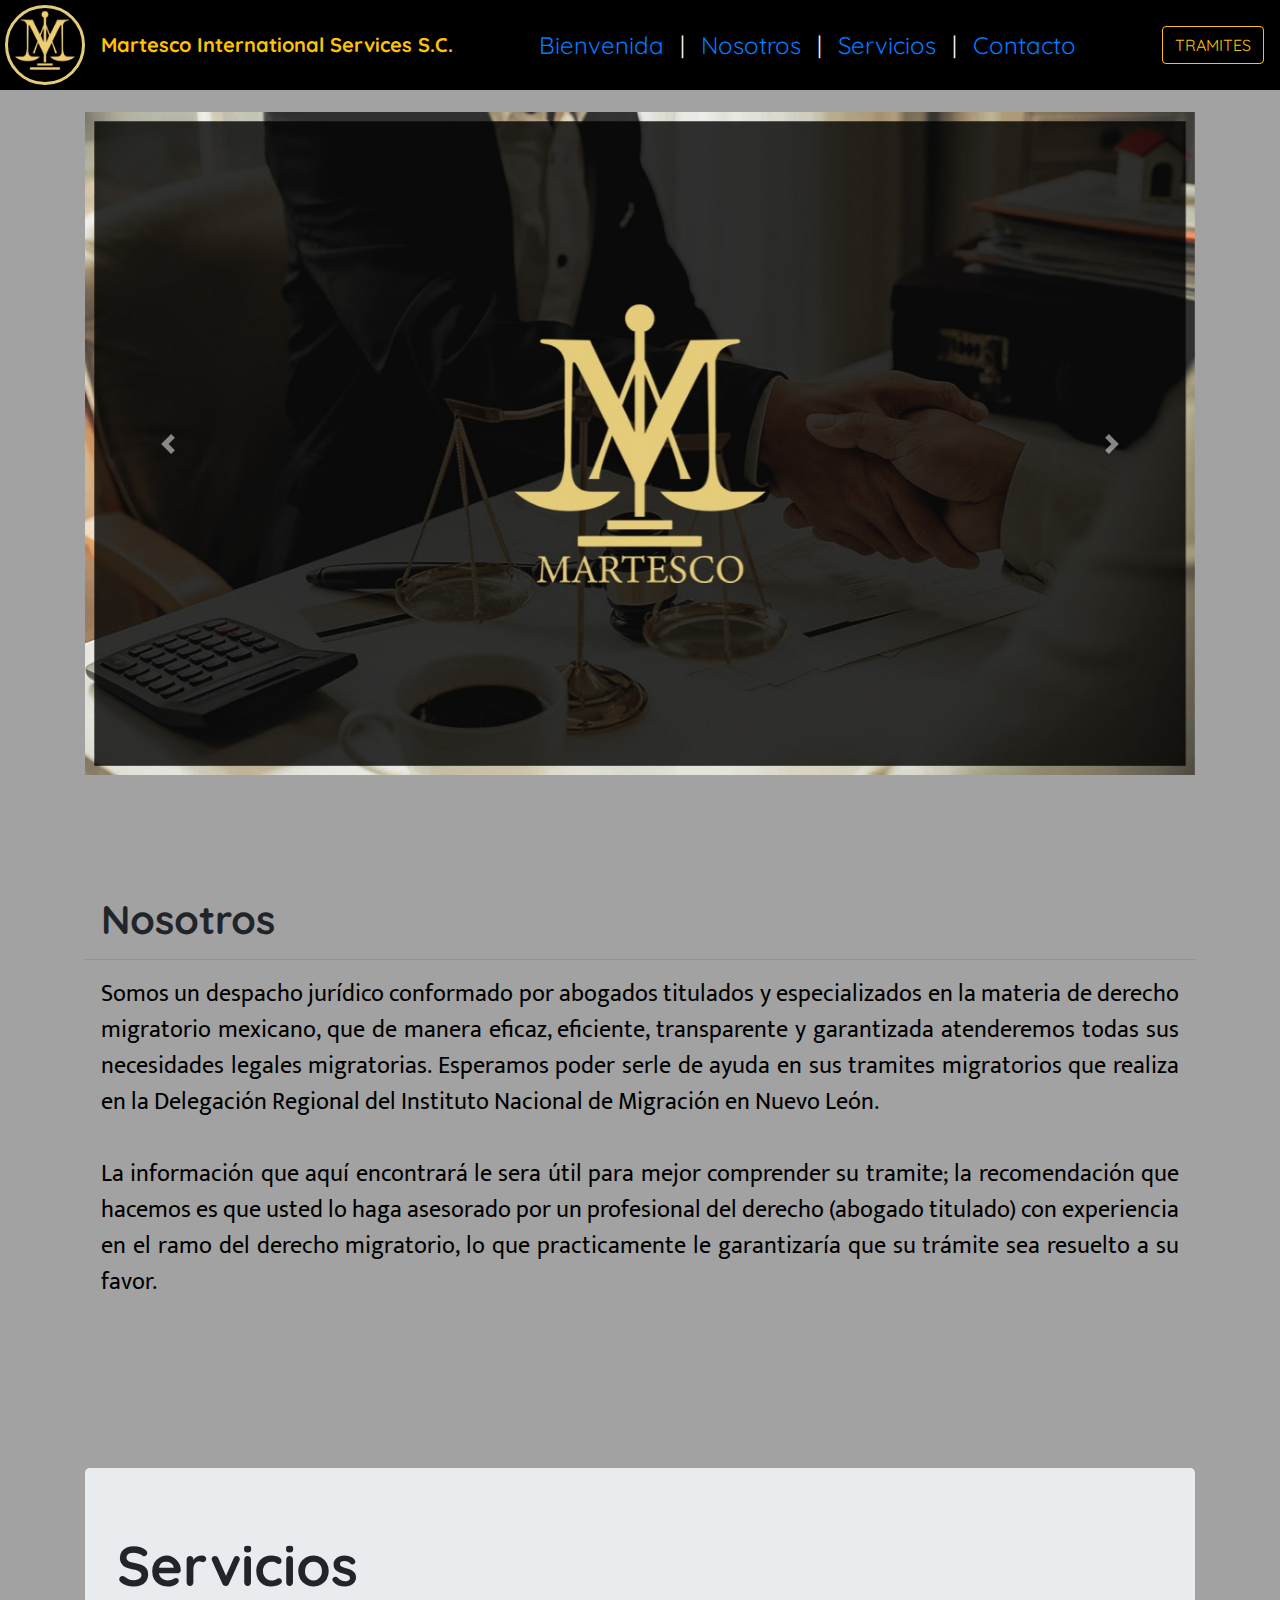
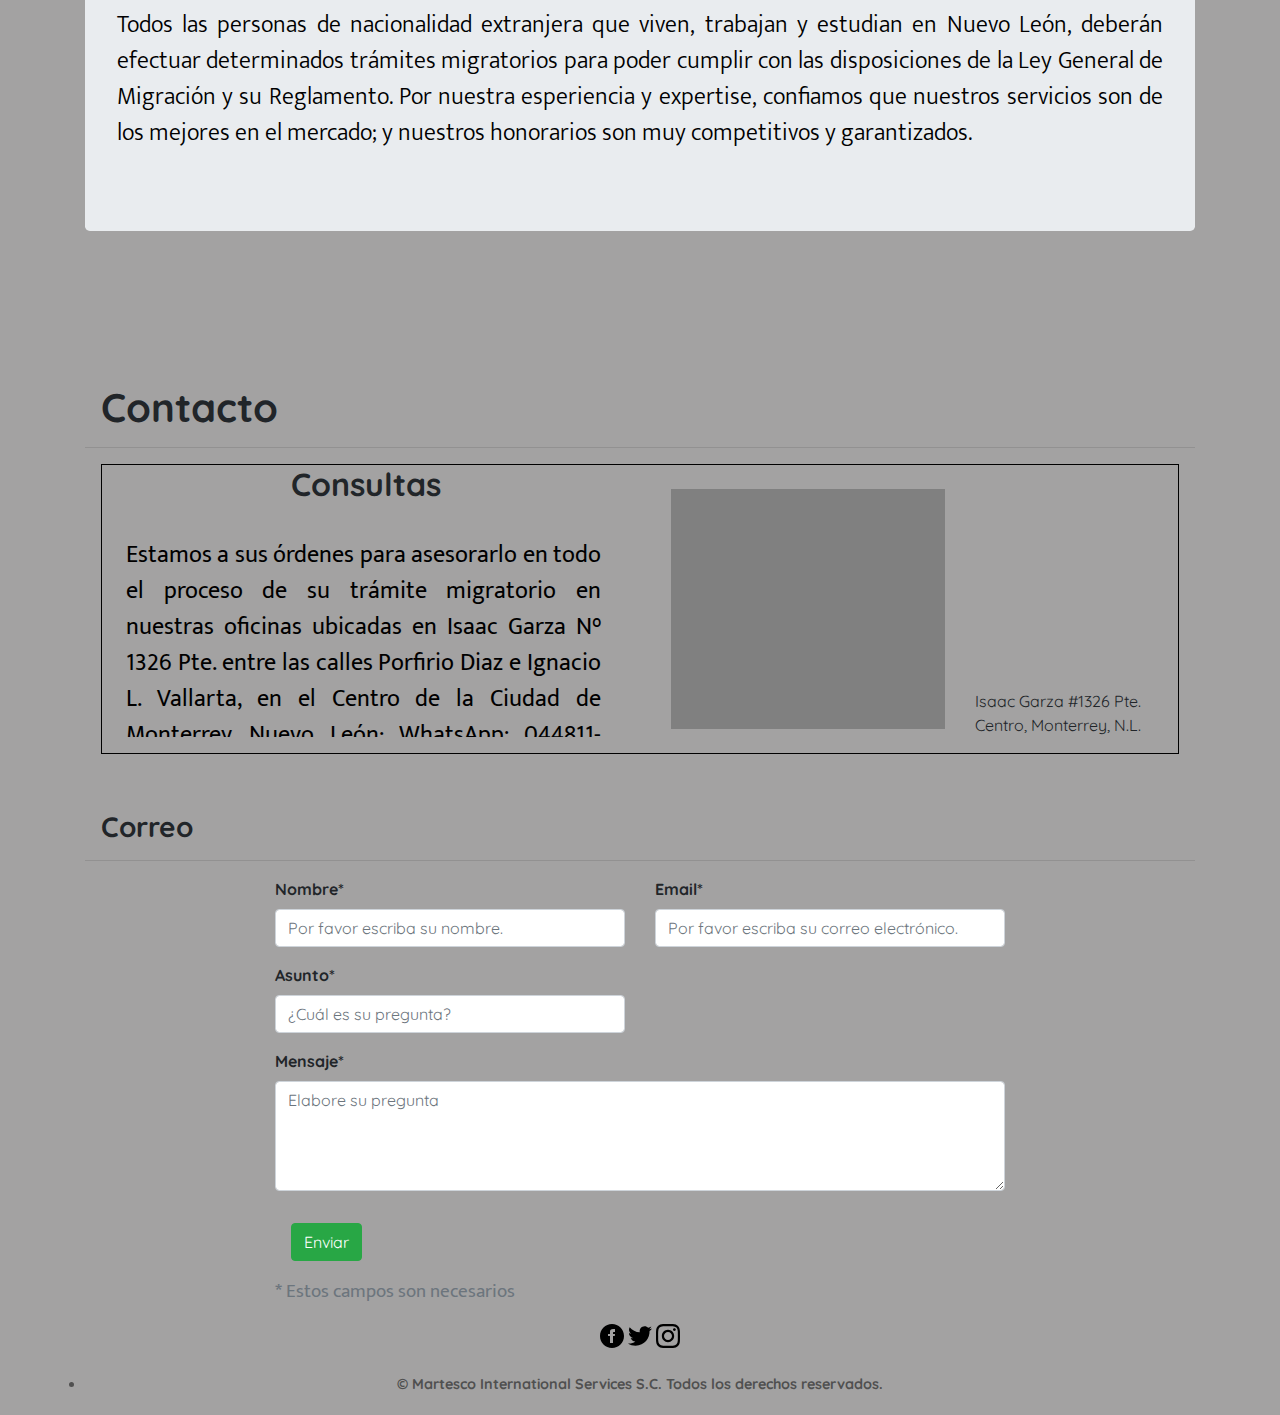
<file: index.html>
<!DOCTYPE html>
<html lang="en">

<head>
  <meta charset="UTF-8">
  <meta name="viewport" content="width=device-width, initial-scale=1.0">
  <meta http-equiv="X-UA-Compatible" content="ie=edge">
  <link rel="stylesheet" href="css/bootstrap.css">
  <link rel="stylesheet" href="css/styles.css">
  <link href="https://fonts.googleapis.com/css?family=Mukta|Roboto" rel="stylesheet">
  <script src="js/jquery.js"></script>
  <script src="js/bootstrap.js"></script>
  <script src="js/email.js"></script>
  <link rel="icon" href="img/icons/martesco_favicon.ico" type="image/x-icon">
  <title>Martesco International</title>

  <link rel="shortcut icon" href="img/favicon/favicon.ico" type="image/x-icon">
  <link rel="icon" href="img/favicon/favicon.ico" type="image/x-icon">

  <script>
    $('.carousel').carousel({
      interval: 2001
    })
  </script>
</head>

<body>
  <header>
    <!--Inicia navbar-->
    <nav class="navbar navbar-expand-lg nav-menu w-100" id="nav" style="background-color: #000000;">
      <img src="img/logo2.png" class="d-inline-block align-top logo-nav" alt="">
      <span id="nombre" class="navbar-brand disabled" href="#">Martesco International Services S.C.</span>
      <button class="navbar-toggler" type="button" data-toggle="collapse" data-target="#navbarText"
        aria-controls="navbarText" aria-expanded="false" aria-label="Toggle navigation">
        <span class="navbar-toggler-icon"></span>
      </button>
      <div class="collapse navbar-collapse nav-menu" id="navbarText">
        <ul class="navbar-nav mr-2 m-auto">
          <li class="nav-item active">
            <a class="nav-link" href="#">Bienvenida <span class="sr-only nav-menu">(current)</span></a>
          </li>
          <li class="nav-item">
            <a class="nav-item nav-link">|</a>
          </li>
          <li class="nav-item">
            <a class="nav-link" href="#nosotros">Nosotros</a>
          </li>
          <li class="nav-item">
            <a class="nav-item nav-link">|</a>
          </li>
          <li class="nav-item">
            <a class="nav-link" href="#servicios">Servicios</a>
          </li>
          <li class="nav-item">
            <a class="nav-item nav-link">|</a>
          </li>
          <li class="nav-item">
            <a class="nav-link" href="#contacto">Contacto</a>
          </li>

        </ul>
        <span class="navbar-text">
          <a href="tramites.html" target="_blank"><button class="btn btn-outline-warning"
              type="button">TRAMITES</button></a>
        </span>
      </div>
    </nav>
    <!--Fin del navbar-->
  </header>
  <!--Comienza Carrusel-->
  <main class="container">

    <div id="carouselExampleFade" class="carousel slide carousel-fade" data-ride="carousel">
      <div class="carousel-inner">
        <div class="carousel-item active" data-interval="10000">
          <img src="img/intro.jpeg" class="d-block w-100" alt="...">
        </div>
        <div class="carousel-item">
          <img src="img/mision.jpeg" class="d-block w-100" alt="...">
        </div>
        <div class="carousel-item">
          <img src="img/vision.jpeg" class="d-block w-100" alt="...">
        </div>
      </div>
      <a class="carousel-control-prev" href="#carouselExampleFade" role="button" data-slide="prev">
        <span class="carousel-control-prev-icon" aria-hidden="true"></span>
        <span class="sr-only">Previous</span>
      </a>
      <a class="carousel-control-next" href="#carouselExampleFade" role="button" data-slide="next">
        <span class="carousel-control-next-icon" aria-hidden="true"></span>
        <span class="sr-only">Next</span>
      </a>
    </div>
    <!--Finaliza Carrusel-->

    <!--Informacion en texto-->
    <section>
      <h1 id="nosotros">&nbsp;</h1>
    </section>
    <br><br>
    <h1 class="negritas m-3 text-justify">Nosotros</h1>
    <hr>
    <section class="m-3">

      <p class="text-justify word-size font-black">
        Somos un despacho jurídico conformado por abogados titulados y especializados en la materia de
        derecho migratorio mexicano, que de manera eficaz, eficiente, transparente y garantizada atenderemos
        todas sus necesidades legales migratorias. Esperamos poder serle de ayuda en sus tramites migratorios
        que realiza en la Delegación Regional del Instituto Nacional de Migración en Nuevo León.
        <br><br>
        La información que aquí encontrará le sera útil para mejor comprender su tramite; la
        recomendación que hacemos es que usted lo haga asesorado por un profesional del derecho (abogado
        titulado) con experiencia en el ramo del derecho migratorio, lo que practicamente le
        garantizaría que su trámite sea resuelto a su favor.
      </p>
    </section>

    <br><br>
    <section>
      <h1 id="servicios">&nbsp;</h1>
    </section>
    <br><br>

    <div class="jumbotron">
      <h1 class="display-4 negritas">Servicios</h1>
      <p class="lead text-justify word-size font-black">Todos las personas de nacionalidad extranjera que viven, trabajan y estudian en Nuevo
        León, deberán efectuar determinados trámites migratorios para poder cumplir con las disposiciones de la Ley
        General de Migración y su Reglamento.

        Por nuestra esperiencia y expertise, confiamos que nuestros servicios son de los mejores en el mercado; y
        nuestros honorarios son muy competitivos y garantizados.</p>

    </div>


    <section>
      <h1 id="contacto">&nbsp;</h1>
    </section>

    <br><br>
    <section>
      <h1 class="negritas m-3">Contacto</h1>
      <hr>
      <article class="school-component m-3">
        <div class="row h-100">
          <!--Contenedor de los datos de la escuela (Izquierda)-->
          <div class="col-md-6 col-sm-12 school-component-height">
            <!--Contenedor logo, nombre, fechas de curso y grado-->
            <div class="row">
              <!--Tablas para centrar el Logo en su espacio-->
              <div class="col-2 text-center">
                <div class="d-table h-100 w-100">
                  <div class="d-table-cell align-middle ">
                    &nbsp;
                  </div>
                </div>
              </div>
              <div class="col-6 text-right">
                <h2 title="Nombre de la Escuela"
                  class="text-center text-md-right overflow-hidden text-nowrap negritas ">
                  Consultas
                </h2>

              </div>
              <div class="col-4">
                <h4 class="d-none d-md-block">&nbsp;</h4>
                <h6 class="text-center text-md-right">&nbsp;</h6>
              </div>
            </div>
            <!--Descripcion Escuela-->
            <div class="h-75 overflow-hidden py-2 px-2">
              <p class="h-100 overflow-auto text-justify pr-3 pl-3 font-black word-size">

                Estamos a sus órdenes para asesorarlo en todo el proceso de su trámite migratorio en nuestras oficinas
                ubicadas en Isaac Garza N° 1326 Pte. entre las calles Porfirio Diaz e Ignacio L. Vallarta, en el Centro
                de la Ciudad de Monterrey, Nuevo León; WhatsApp: 044811-2031390 consulta previa cita.

              </p>
            </div>
          </div>

          <!--Contenedor de ubicacion y direccion de la escuela (Derecha)-->
          <div class="col-md-6 col-sm-12 school-component-height">
            <div class="row h-100 px-3">
              <div class="col-md-7 col-sm-12 py-4">
                <div class="map h-100">
                  <iframe
                    src="https://www.google.com/maps/embed?pb=!1m18!1m12!1m3!1d3595.688395984794!2d-100.32797988566213!3d25.681622218179793!2m3!1f0!2f0!3f0!3m2!1i1024!2i768!4f13.1!3m3!1m2!1s0x8662958ceafb21dd%3A0x154490c1bed8c355!2sIsaac+Garza+1326%2C+Centro%2C+64000+Monterrey%2C+N.L.!5e0!3m2!1ses!2smx!4v1557799945129!5m2!1ses!2smx"
                    class="w-100 h-100" frameborder="0" style="border:0" allowfullscreen>
                  </iframe>

                </div>
              </div>
              <div class="col-md-5" col-sm-12 h-100>
                <div class="d-table w-100 h-100 py-3">
                  <div class="d-table-cell align-bottom">
                    Isaac Garza #1326 Pte.
                    <br>
                    Centro, Monterrey, N.L.
                  </div>

                </div>
              </div>

            </div>
          </div>
        </div>
      </article>
    </section>
    <!--Finaliza informacion texto-->
  </main>



  <!--Formulario Contacto-->
  <footer class="container">
    <br>
    <h3 class="negritas m-3">Correo</h3>
    <hr>
    <div id="container-post">
      <div class="row">
        <div class="col-xl-8 offset-xl-2">
          <form id="contact-form" role="form" action="https://formspree.io/dm.danmarlo@gmail.com" method="POST">
            <div class="messages"></div>
            <div class="controls">
              <div class="row">
                <div class="col-lg-6">
                  <div class="form-group">
                    <label for="form_name" class="negritas">Nombre*</label>
                    <input id="nombre-form" type="text" name="name" class="form-control"
                      placeholder="Por favor escriba su nombre." required="required" data-error="Firstname is required.">
                    <div class="help-block with-errors"></div>
                  </div>
                </div>
                <div class="col-lg-6">
                  <div class="form-group">
                    <label for="form_email" class="negritas">Email*</label>
                    <input id="email" type="email" name="email" class="form-control"
                      placeholder="Por favor escriba su correo electrónico." required="required"
                      data-error="Valid email is required.">
                    <div class="help-block with-errors"></div>
                  </div>
                </div>
                <div class="col-lg-6">
                  <div class="form-group">
                    <label for="form_name" class="negritas">Asunto*</label>
                    <input id="asunto" type="text" name="subject" class="form-control"
                      placeholder="¿Cuál es su pregunta?" required="required" data-error="Firstname is required.">
                    <div class="help-block with-errors"></div>
                  </div>
                </div>
              </div>
              <div class="form-group">
                <label for="form_message" class="negritas">Mensaje*</label>
                <textarea id="mensaje" name="message" class="form-control" placeholder="Elabore su pregunta" rows="4"
                  required="required"></textarea>
                <div class="help-block with-errors"></div>
              </div>

              <button id="submit" type="submit" class="btn btn-success btn-send">Enviar</button>
              <p class="text-muted">
                <strong>*</strong> Estos campos son necesarios
              </p>
            </div>
          </form>
        </div>
        <!-- /.8 -->
      </div>
      <!-- /.row-->
    </div>
    <!-- /.container-->

    <!--Finaliza formulario-->


    <!--Redes sociales y Copyright-->
    <section class="icons text-center">
        <a href="https://www.facebook.com/martescois/" target="_blank"> <img src="img/icons/facebook.svg"
                alt="Facebook icon"></a>
        <a href="https://twitter.com/martescois" target="_blank"><img src="img/icons/twitter.svg"
                alt="Twitter Icon"></a>
        <a href=""><img src="img/icons/instagram.svg" alt="Instagram Icon"></a>
    </section>
    <ul class="copyright text-center">
        <li>&copy; Martesco International Services S.C. Todos los derechos reservados.</li>
    </ul>
    <br>
  </footer>
  <!--Fin de redes socilaes y copyright-->
</body>

</html>
</file>
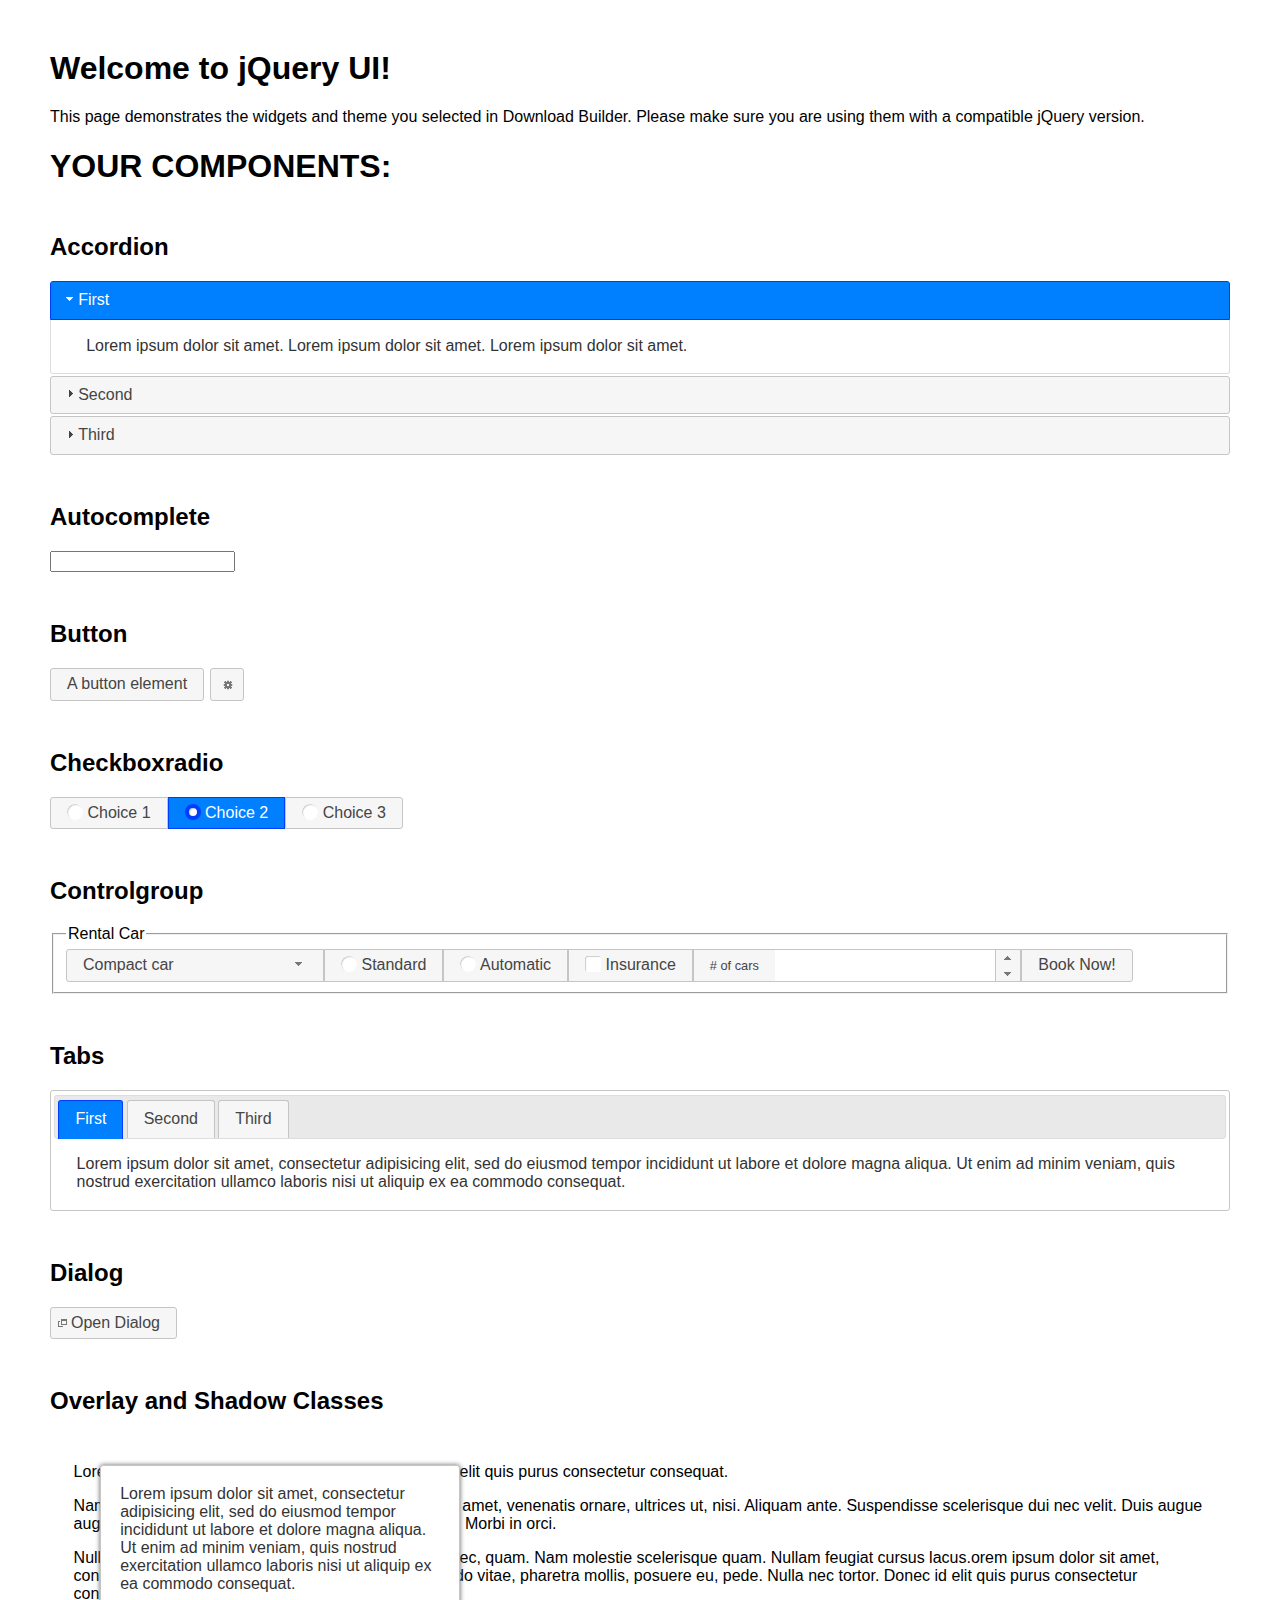
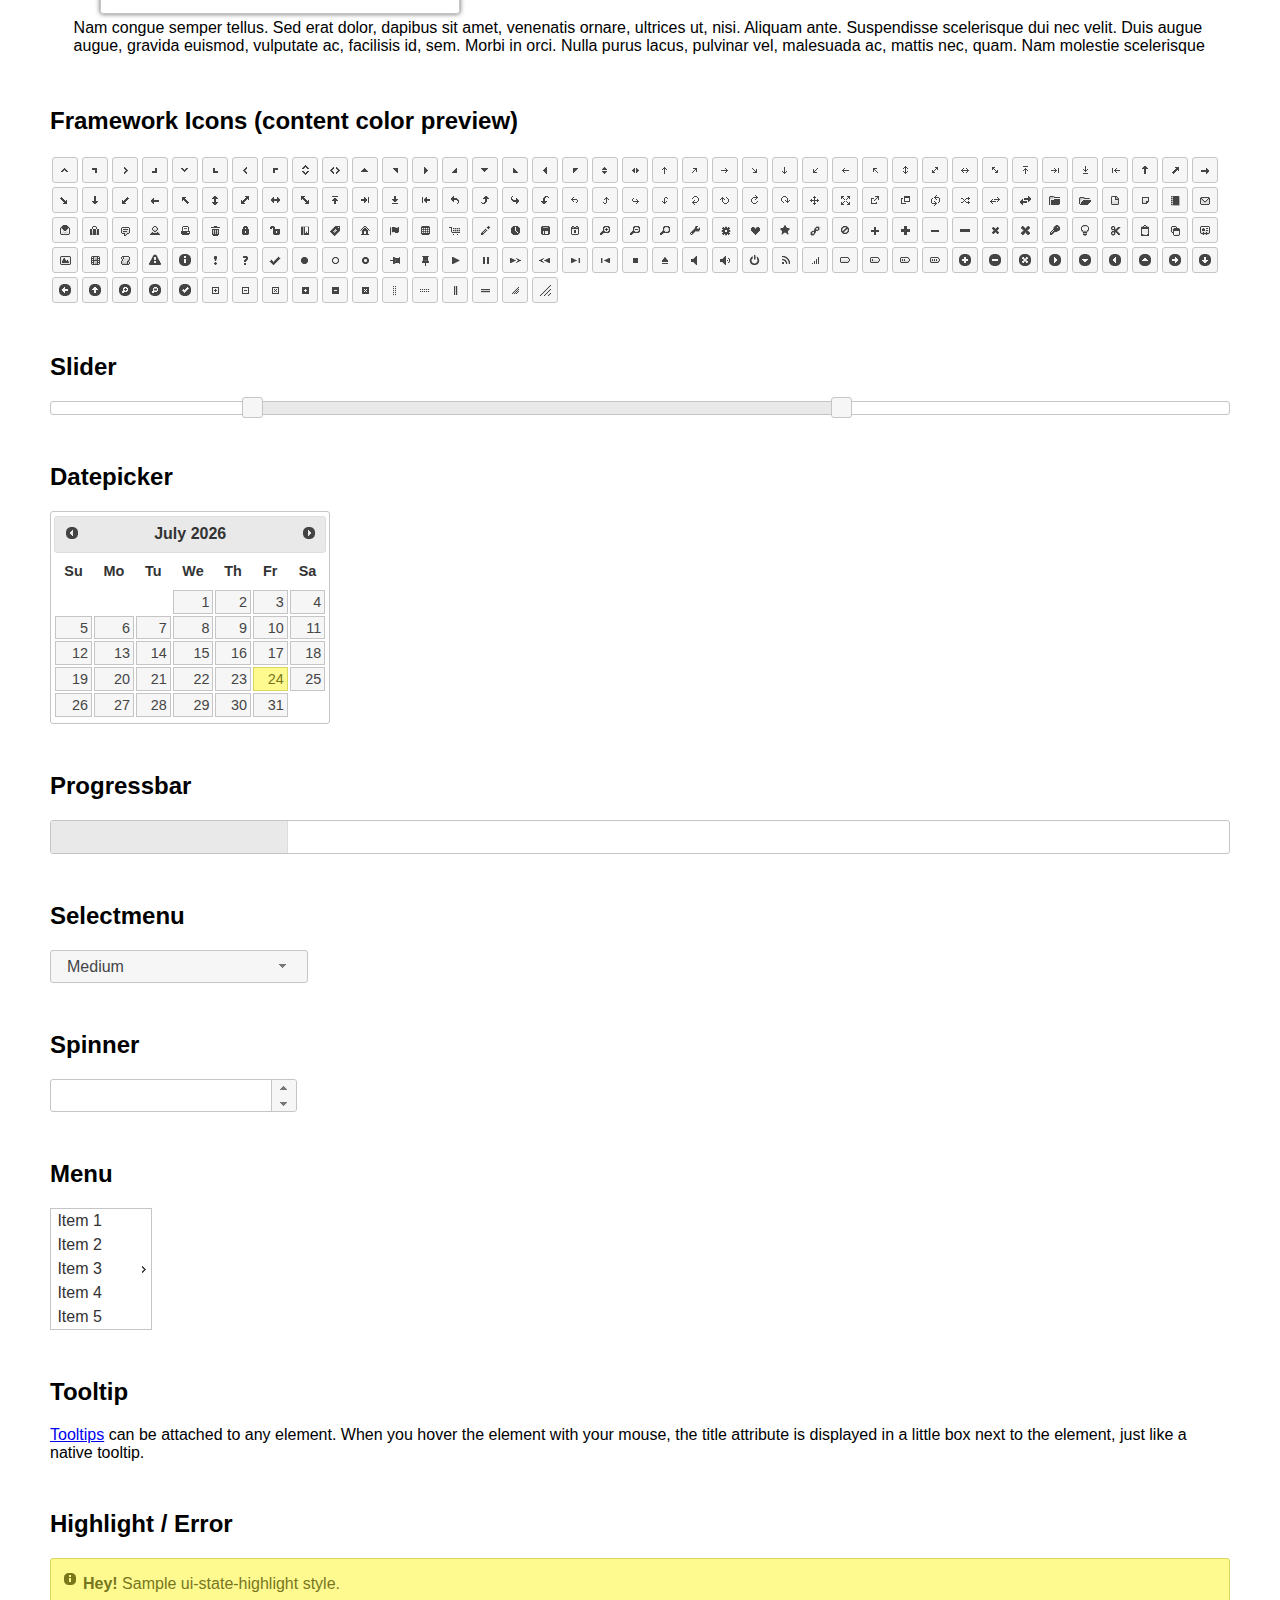
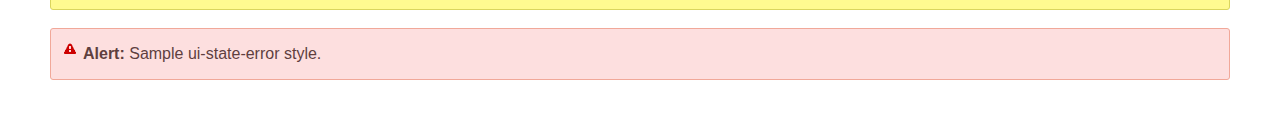
<file: js/JQueryUI/index.html>
<!doctype html>
<html lang="us">
<head>
	<meta charset="utf-8">
	<title>jQuery UI Example Page</title>
	<link href="jquery-ui.css" rel="stylesheet">
	<style>
	body{
		font-family: "Trebuchet MS", sans-serif;
		margin: 50px;
	}
	.demoHeaders {
		margin-top: 2em;
	}
	#dialog-link {
		padding: .4em 1em .4em 20px;
		text-decoration: none;
		position: relative;
	}
	#dialog-link span.ui-icon {
		margin: 0 5px 0 0;
		position: absolute;
		left: .2em;
		top: 50%;
		margin-top: -8px;
	}
	#icons {
		margin: 0;
		padding: 0;
	}
	#icons li {
		margin: 2px;
		position: relative;
		padding: 4px 0;
		cursor: pointer;
		float: left;
		list-style: none;
	}
	#icons span.ui-icon {
		float: left;
		margin: 0 4px;
	}
	.fakewindowcontain .ui-widget-overlay {
		position: absolute;
	}
	select {
		width: 200px;
	}
	</style>
</head>
<body>

<h1>Welcome to jQuery UI!</h1>

<div class="ui-widget">
	<p>This page demonstrates the widgets and theme you selected in Download Builder. Please make sure you are using them with a compatible jQuery version.</p>
</div>

<h1>YOUR COMPONENTS:</h1>


<!-- Accordion -->
<h2 class="demoHeaders">Accordion</h2>
<div id="accordion">
	<h3>First</h3>
	<div>Lorem ipsum dolor sit amet. Lorem ipsum dolor sit amet. Lorem ipsum dolor sit amet.</div>
	<h3>Second</h3>
	<div>Phasellus mattis tincidunt nibh.</div>
	<h3>Third</h3>
	<div>Nam dui erat, auctor a, dignissim quis.</div>
</div>



<!-- Autocomplete -->
<h2 class="demoHeaders">Autocomplete</h2>
<div>
	<input id="autocomplete" title="type &quot;a&quot;">
</div>



<!-- Button -->
<h2 class="demoHeaders">Button</h2>
<button id="button">A button element</button>
<button id="button-icon">An icon-only button</button>



<!-- Checkboxradio -->
<h2 class="demoHeaders">Checkboxradio</h2>
<form style="margin-top: 1em;">
	<div id="radioset">
		<input type="radio" id="radio1" name="radio"><label for="radio1">Choice 1</label>
		<input type="radio" id="radio2" name="radio" checked="checked"><label for="radio2">Choice 2</label>
		<input type="radio" id="radio3" name="radio"><label for="radio3">Choice 3</label>
	</div>
</form>



<!-- Controlgroup -->
<h2 class="demoHeaders">Controlgroup</h2>
<fieldset>
	<legend>Rental Car</legend>
	<div id="controlgroup">
		<select id="car-type">
			<option>Compact car</option>
			<option>Midsize car</option>
			<option>Full size car</option>
			<option>SUV</option>
			<option>Luxury</option>
			<option>Truck</option>
			<option>Van</option>
		</select>
		<label for="transmission-standard">Standard</label>
		<input type="radio" name="transmission" id="transmission-standard">
		<label for="transmission-automatic">Automatic</label>
		<input type="radio" name="transmission" id="transmission-automatic">
		<label for="insurance">Insurance</label>
		<input type="checkbox" name="insurance" id="insurance">
		<label for="horizontal-spinner" class="ui-controlgroup-label"># of cars</label>
		<input id="horizontal-spinner" class="ui-spinner-input">
		<button>Book Now!</button>
	</div>
</fieldset>



<!-- Tabs -->
<h2 class="demoHeaders">Tabs</h2>
<div id="tabs">
	<ul>
		<li><a href="#tabs-1">First</a></li>
		<li><a href="#tabs-2">Second</a></li>
		<li><a href="#tabs-3">Third</a></li>
	</ul>
	<div id="tabs-1">Lorem ipsum dolor sit amet, consectetur adipisicing elit, sed do eiusmod tempor incididunt ut labore et dolore magna aliqua. Ut enim ad minim veniam, quis nostrud exercitation ullamco laboris nisi ut aliquip ex ea commodo consequat.</div>
	<div id="tabs-2">Phasellus mattis tincidunt nibh. Cras orci urna, blandit id, pretium vel, aliquet ornare, felis. Maecenas scelerisque sem non nisl. Fusce sed lorem in enim dictum bibendum.</div>
	<div id="tabs-3">Nam dui erat, auctor a, dignissim quis, sollicitudin eu, felis. Pellentesque nisi urna, interdum eget, sagittis et, consequat vestibulum, lacus. Mauris porttitor ullamcorper augue.</div>
</div>



<h2 class="demoHeaders">Dialog</h2>
<p>
	<button id="dialog-link" class="ui-button ui-corner-all ui-widget">
		<span class="ui-icon ui-icon-newwin"></span>Open Dialog
	</button>
</p>

<h2 class="demoHeaders">Overlay and Shadow Classes</h2>
<div style="position: relative; width: 96%; height: 200px; padding:1% 2%; overflow:hidden;" class="fakewindowcontain">
	<p>Lorem ipsum dolor sit amet,  Nulla nec tortor. Donec id elit quis purus consectetur consequat. </p><p>Nam congue semper tellus. Sed erat dolor, dapibus sit amet, venenatis ornare, ultrices ut, nisi. Aliquam ante. Suspendisse scelerisque dui nec velit. Duis augue augue, gravida euismod, vulputate ac, facilisis id, sem. Morbi in orci. </p><p>Nulla purus lacus, pulvinar vel, malesuada ac, mattis nec, quam. Nam molestie scelerisque quam. Nullam feugiat cursus lacus.orem ipsum dolor sit amet, consectetur adipiscing elit. Donec libero risus, commodo vitae, pharetra mollis, posuere eu, pede. Nulla nec tortor. Donec id elit quis purus consectetur consequat. </p><p>Nam congue semper tellus. Sed erat dolor, dapibus sit amet, venenatis ornare, ultrices ut, nisi. Aliquam ante. Suspendisse scelerisque dui nec velit. Duis augue augue, gravida euismod, vulputate ac, facilisis id, sem. Morbi in orci. Nulla purus lacus, pulvinar vel, malesuada ac, mattis nec, quam. Nam molestie scelerisque quam. </p><p>Nullam feugiat cursus lacus.orem ipsum dolor sit amet, consectetur adipiscing elit. Donec libero risus, commodo vitae, pharetra mollis, posuere eu, pede. Nulla nec tortor. Donec id elit quis purus consectetur consequat. Nam congue semper tellus. Sed erat dolor, dapibus sit amet, venenatis ornare, ultrices ut, nisi. Aliquam ante. </p><p>Suspendisse scelerisque dui nec velit. Duis augue augue, gravida euismod, vulputate ac, facilisis id, sem. Morbi in orci. Nulla purus lacus, pulvinar vel, malesuada ac, mattis nec, quam. Nam molestie scelerisque quam. Nullam feugiat cursus lacus.orem ipsum dolor sit amet, consectetur adipiscing elit. Donec libero risus, commodo vitae, pharetra mollis, posuere eu, pede. Nulla nec tortor. Donec id elit quis purus consectetur consequat. Nam congue semper tellus. Sed erat dolor, dapibus sit amet, venenatis ornare, ultrices ut, nisi. </p>

	<!-- ui-dialog -->
	<div class="ui-widget-overlay ui-front"></div>
	<div style="position: absolute; width: 320px; left: 50px; top: 30px; padding: 1.2em" class="ui-widget ui-front ui-widget-content ui-corner-all ui-widget-shadow">
		Lorem ipsum dolor sit amet, consectetur adipisicing elit, sed do eiusmod tempor incididunt ut labore et dolore magna aliqua. Ut enim ad minim veniam, quis nostrud exercitation ullamco laboris nisi ut aliquip ex ea commodo consequat.
	</div>

</div>

<!-- ui-dialog -->
<div id="dialog" title="Dialog Title">
	<p>Lorem ipsum dolor sit amet, consectetur adipisicing elit, sed do eiusmod tempor incididunt ut labore et dolore magna aliqua. Ut enim ad minim veniam, quis nostrud exercitation ullamco laboris nisi ut aliquip ex ea commodo consequat.</p>
</div>



<h2 class="demoHeaders">Framework Icons (content color preview)</h2>
<ul id="icons" class="ui-widget ui-helper-clearfix">
	<li class="ui-state-default ui-corner-all" title=".ui-icon-caret-1-n"><span class="ui-icon ui-icon-caret-1-n"></span></li>
	<li class="ui-state-default ui-corner-all" title=".ui-icon-caret-1-ne"><span class="ui-icon ui-icon-caret-1-ne"></span></li>
	<li class="ui-state-default ui-corner-all" title=".ui-icon-caret-1-e"><span class="ui-icon ui-icon-caret-1-e"></span></li>
	<li class="ui-state-default ui-corner-all" title=".ui-icon-caret-1-se"><span class="ui-icon ui-icon-caret-1-se"></span></li>
	<li class="ui-state-default ui-corner-all" title=".ui-icon-caret-1-s"><span class="ui-icon ui-icon-caret-1-s"></span></li>
	<li class="ui-state-default ui-corner-all" title=".ui-icon-caret-1-sw"><span class="ui-icon ui-icon-caret-1-sw"></span></li>
	<li class="ui-state-default ui-corner-all" title=".ui-icon-caret-1-w"><span class="ui-icon ui-icon-caret-1-w"></span></li>
	<li class="ui-state-default ui-corner-all" title=".ui-icon-caret-1-nw"><span class="ui-icon ui-icon-caret-1-nw"></span></li>
	<li class="ui-state-default ui-corner-all" title=".ui-icon-caret-2-n-s"><span class="ui-icon ui-icon-caret-2-n-s"></span></li>
	<li class="ui-state-default ui-corner-all" title=".ui-icon-caret-2-e-w"><span class="ui-icon ui-icon-caret-2-e-w"></span></li>
	<li class="ui-state-default ui-corner-all" title=".ui-icon-triangle-1-n"><span class="ui-icon ui-icon-triangle-1-n"></span></li>
	<li class="ui-state-default ui-corner-all" title=".ui-icon-triangle-1-ne"><span class="ui-icon ui-icon-triangle-1-ne"></span></li>
	<li class="ui-state-default ui-corner-all" title=".ui-icon-triangle-1-e"><span class="ui-icon ui-icon-triangle-1-e"></span></li>
	<li class="ui-state-default ui-corner-all" title=".ui-icon-triangle-1-se"><span class="ui-icon ui-icon-triangle-1-se"></span></li>
	<li class="ui-state-default ui-corner-all" title=".ui-icon-triangle-1-s"><span class="ui-icon ui-icon-triangle-1-s"></span></li>
	<li class="ui-state-default ui-corner-all" title=".ui-icon-triangle-1-sw"><span class="ui-icon ui-icon-triangle-1-sw"></span></li>
	<li class="ui-state-default ui-corner-all" title=".ui-icon-triangle-1-w"><span class="ui-icon ui-icon-triangle-1-w"></span></li>
	<li class="ui-state-default ui-corner-all" title=".ui-icon-triangle-1-nw"><span class="ui-icon ui-icon-triangle-1-nw"></span></li>
	<li class="ui-state-default ui-corner-all" title=".ui-icon-triangle-2-n-s"><span class="ui-icon ui-icon-triangle-2-n-s"></span></li>
	<li class="ui-state-default ui-corner-all" title=".ui-icon-triangle-2-e-w"><span class="ui-icon ui-icon-triangle-2-e-w"></span></li>
	<li class="ui-state-default ui-corner-all" title=".ui-icon-arrow-1-n"><span class="ui-icon ui-icon-arrow-1-n"></span></li>
	<li class="ui-state-default ui-corner-all" title=".ui-icon-arrow-1-ne"><span class="ui-icon ui-icon-arrow-1-ne"></span></li>
	<li class="ui-state-default ui-corner-all" title=".ui-icon-arrow-1-e"><span class="ui-icon ui-icon-arrow-1-e"></span></li>
	<li class="ui-state-default ui-corner-all" title=".ui-icon-arrow-1-se"><span class="ui-icon ui-icon-arrow-1-se"></span></li>
	<li class="ui-state-default ui-corner-all" title=".ui-icon-arrow-1-s"><span class="ui-icon ui-icon-arrow-1-s"></span></li>
	<li class="ui-state-default ui-corner-all" title=".ui-icon-arrow-1-sw"><span class="ui-icon ui-icon-arrow-1-sw"></span></li>
	<li class="ui-state-default ui-corner-all" title=".ui-icon-arrow-1-w"><span class="ui-icon ui-icon-arrow-1-w"></span></li>
	<li class="ui-state-default ui-corner-all" title=".ui-icon-arrow-1-nw"><span class="ui-icon ui-icon-arrow-1-nw"></span></li>
	<li class="ui-state-default ui-corner-all" title=".ui-icon-arrow-2-n-s"><span class="ui-icon ui-icon-arrow-2-n-s"></span></li>
	<li class="ui-state-default ui-corner-all" title=".ui-icon-arrow-2-ne-sw"><span class="ui-icon ui-icon-arrow-2-ne-sw"></span></li>
	<li class="ui-state-default ui-corner-all" title=".ui-icon-arrow-2-e-w"><span class="ui-icon ui-icon-arrow-2-e-w"></span></li>
	<li class="ui-state-default ui-corner-all" title=".ui-icon-arrow-2-se-nw"><span class="ui-icon ui-icon-arrow-2-se-nw"></span></li>
	<li class="ui-state-default ui-corner-all" title=".ui-icon-arrowstop-1-n"><span class="ui-icon ui-icon-arrowstop-1-n"></span></li>
	<li class="ui-state-default ui-corner-all" title=".ui-icon-arrowstop-1-e"><span class="ui-icon ui-icon-arrowstop-1-e"></span></li>
	<li class="ui-state-default ui-corner-all" title=".ui-icon-arrowstop-1-s"><span class="ui-icon ui-icon-arrowstop-1-s"></span></li>
	<li class="ui-state-default ui-corner-all" title=".ui-icon-arrowstop-1-w"><span class="ui-icon ui-icon-arrowstop-1-w"></span></li>
	<li class="ui-state-default ui-corner-all" title=".ui-icon-arrowthick-1-n"><span class="ui-icon ui-icon-arrowthick-1-n"></span></li>
	<li class="ui-state-default ui-corner-all" title=".ui-icon-arrowthick-1-ne"><span class="ui-icon ui-icon-arrowthick-1-ne"></span></li>
	<li class="ui-state-default ui-corner-all" title=".ui-icon-arrowthick-1-e"><span class="ui-icon ui-icon-arrowthick-1-e"></span></li>
	<li class="ui-state-default ui-corner-all" title=".ui-icon-arrowthick-1-se"><span class="ui-icon ui-icon-arrowthick-1-se"></span></li>
	<li class="ui-state-default ui-corner-all" title=".ui-icon-arrowthick-1-s"><span class="ui-icon ui-icon-arrowthick-1-s"></span></li>
	<li class="ui-state-default ui-corner-all" title=".ui-icon-arrowthick-1-sw"><span class="ui-icon ui-icon-arrowthick-1-sw"></span></li>
	<li class="ui-state-default ui-corner-all" title=".ui-icon-arrowthick-1-w"><span class="ui-icon ui-icon-arrowthick-1-w"></span></li>
	<li class="ui-state-default ui-corner-all" title=".ui-icon-arrowthick-1-nw"><span class="ui-icon ui-icon-arrowthick-1-nw"></span></li>
	<li class="ui-state-default ui-corner-all" title=".ui-icon-arrowthick-2-n-s"><span class="ui-icon ui-icon-arrowthick-2-n-s"></span></li>
	<li class="ui-state-default ui-corner-all" title=".ui-icon-arrowthick-2-ne-sw"><span class="ui-icon ui-icon-arrowthick-2-ne-sw"></span></li>
	<li class="ui-state-default ui-corner-all" title=".ui-icon-arrowthick-2-e-w"><span class="ui-icon ui-icon-arrowthick-2-e-w"></span></li>
	<li class="ui-state-default ui-corner-all" title=".ui-icon-arrowthick-2-se-nw"><span class="ui-icon ui-icon-arrowthick-2-se-nw"></span></li>
	<li class="ui-state-default ui-corner-all" title=".ui-icon-arrowthickstop-1-n"><span class="ui-icon ui-icon-arrowthickstop-1-n"></span></li>
	<li class="ui-state-default ui-corner-all" title=".ui-icon-arrowthickstop-1-e"><span class="ui-icon ui-icon-arrowthickstop-1-e"></span></li>
	<li class="ui-state-default ui-corner-all" title=".ui-icon-arrowthickstop-1-s"><span class="ui-icon ui-icon-arrowthickstop-1-s"></span></li>
	<li class="ui-state-default ui-corner-all" title=".ui-icon-arrowthickstop-1-w"><span class="ui-icon ui-icon-arrowthickstop-1-w"></span></li>
	<li class="ui-state-default ui-corner-all" title=".ui-icon-arrowreturnthick-1-w"><span class="ui-icon ui-icon-arrowreturnthick-1-w"></span></li>
	<li class="ui-state-default ui-corner-all" title=".ui-icon-arrowreturnthick-1-n"><span class="ui-icon ui-icon-arrowreturnthick-1-n"></span></li>
	<li class="ui-state-default ui-corner-all" title=".ui-icon-arrowreturnthick-1-e"><span class="ui-icon ui-icon-arrowreturnthick-1-e"></span></li>
	<li class="ui-state-default ui-corner-all" title=".ui-icon-arrowreturnthick-1-s"><span class="ui-icon ui-icon-arrowreturnthick-1-s"></span></li>
	<li class="ui-state-default ui-corner-all" title=".ui-icon-arrowreturn-1-w"><span class="ui-icon ui-icon-arrowreturn-1-w"></span></li>
	<li class="ui-state-default ui-corner-all" title=".ui-icon-arrowreturn-1-n"><span class="ui-icon ui-icon-arrowreturn-1-n"></span></li>
	<li class="ui-state-default ui-corner-all" title=".ui-icon-arrowreturn-1-e"><span class="ui-icon ui-icon-arrowreturn-1-e"></span></li>
	<li class="ui-state-default ui-corner-all" title=".ui-icon-arrowreturn-1-s"><span class="ui-icon ui-icon-arrowreturn-1-s"></span></li>
	<li class="ui-state-default ui-corner-all" title=".ui-icon-arrowrefresh-1-w"><span class="ui-icon ui-icon-arrowrefresh-1-w"></span></li>
	<li class="ui-state-default ui-corner-all" title=".ui-icon-arrowrefresh-1-n"><span class="ui-icon ui-icon-arrowrefresh-1-n"></span></li>
	<li class="ui-state-default ui-corner-all" title=".ui-icon-arrowrefresh-1-e"><span class="ui-icon ui-icon-arrowrefresh-1-e"></span></li>
	<li class="ui-state-default ui-corner-all" title=".ui-icon-arrowrefresh-1-s"><span class="ui-icon ui-icon-arrowrefresh-1-s"></span></li>
	<li class="ui-state-default ui-corner-all" title=".ui-icon-arrow-4"><span class="ui-icon ui-icon-arrow-4"></span></li>
	<li class="ui-state-default ui-corner-all" title=".ui-icon-arrow-4-diag"><span class="ui-icon ui-icon-arrow-4-diag"></span></li>
	<li class="ui-state-default ui-corner-all" title=".ui-icon-extlink"><span class="ui-icon ui-icon-extlink"></span></li>
	<li class="ui-state-default ui-corner-all" title=".ui-icon-newwin"><span class="ui-icon ui-icon-newwin"></span></li>
	<li class="ui-state-default ui-corner-all" title=".ui-icon-refresh"><span class="ui-icon ui-icon-refresh"></span></li>
	<li class="ui-state-default ui-corner-all" title=".ui-icon-shuffle"><span class="ui-icon ui-icon-shuffle"></span></li>
	<li class="ui-state-default ui-corner-all" title=".ui-icon-transfer-e-w"><span class="ui-icon ui-icon-transfer-e-w"></span></li>
	<li class="ui-state-default ui-corner-all" title=".ui-icon-transferthick-e-w"><span class="ui-icon ui-icon-transferthick-e-w"></span></li>
	<li class="ui-state-default ui-corner-all" title=".ui-icon-folder-collapsed"><span class="ui-icon ui-icon-folder-collapsed"></span></li>
	<li class="ui-state-default ui-corner-all" title=".ui-icon-folder-open"><span class="ui-icon ui-icon-folder-open"></span></li>
	<li class="ui-state-default ui-corner-all" title=".ui-icon-document"><span class="ui-icon ui-icon-document"></span></li>
	<li class="ui-state-default ui-corner-all" title=".ui-icon-document-b"><span class="ui-icon ui-icon-document-b"></span></li>
	<li class="ui-state-default ui-corner-all" title=".ui-icon-note"><span class="ui-icon ui-icon-note"></span></li>
	<li class="ui-state-default ui-corner-all" title=".ui-icon-mail-closed"><span class="ui-icon ui-icon-mail-closed"></span></li>
	<li class="ui-state-default ui-corner-all" title=".ui-icon-mail-open"><span class="ui-icon ui-icon-mail-open"></span></li>
	<li class="ui-state-default ui-corner-all" title=".ui-icon-suitcase"><span class="ui-icon ui-icon-suitcase"></span></li>
	<li class="ui-state-default ui-corner-all" title=".ui-icon-comment"><span class="ui-icon ui-icon-comment"></span></li>
	<li class="ui-state-default ui-corner-all" title=".ui-icon-person"><span class="ui-icon ui-icon-person"></span></li>
	<li class="ui-state-default ui-corner-all" title=".ui-icon-print"><span class="ui-icon ui-icon-print"></span></li>
	<li class="ui-state-default ui-corner-all" title=".ui-icon-trash"><span class="ui-icon ui-icon-trash"></span></li>
	<li class="ui-state-default ui-corner-all" title=".ui-icon-locked"><span class="ui-icon ui-icon-locked"></span></li>
	<li class="ui-state-default ui-corner-all" title=".ui-icon-unlocked"><span class="ui-icon ui-icon-unlocked"></span></li>
	<li class="ui-state-default ui-corner-all" title=".ui-icon-bookmark"><span class="ui-icon ui-icon-bookmark"></span></li>
	<li class="ui-state-default ui-corner-all" title=".ui-icon-tag"><span class="ui-icon ui-icon-tag"></span></li>
	<li class="ui-state-default ui-corner-all" title=".ui-icon-home"><span class="ui-icon ui-icon-home"></span></li>
	<li class="ui-state-default ui-corner-all" title=".ui-icon-flag"><span class="ui-icon ui-icon-flag"></span></li>
	<li class="ui-state-default ui-corner-all" title=".ui-icon-calculator"><span class="ui-icon ui-icon-calculator"></span></li>
	<li class="ui-state-default ui-corner-all" title=".ui-icon-cart"><span class="ui-icon ui-icon-cart"></span></li>
	<li class="ui-state-default ui-corner-all" title=".ui-icon-pencil"><span class="ui-icon ui-icon-pencil"></span></li>
	<li class="ui-state-default ui-corner-all" title=".ui-icon-clock"><span class="ui-icon ui-icon-clock"></span></li>
	<li class="ui-state-default ui-corner-all" title=".ui-icon-disk"><span class="ui-icon ui-icon-disk"></span></li>
	<li class="ui-state-default ui-corner-all" title=".ui-icon-calendar"><span class="ui-icon ui-icon-calendar"></span></li>
	<li class="ui-state-default ui-corner-all" title=".ui-icon-zoomin"><span class="ui-icon ui-icon-zoomin"></span></li>
	<li class="ui-state-default ui-corner-all" title=".ui-icon-zoomout"><span class="ui-icon ui-icon-zoomout"></span></li>
	<li class="ui-state-default ui-corner-all" title=".ui-icon-search"><span class="ui-icon ui-icon-search"></span></li>
	<li class="ui-state-default ui-corner-all" title=".ui-icon-wrench"><span class="ui-icon ui-icon-wrench"></span></li>
	<li class="ui-state-default ui-corner-all" title=".ui-icon-gear"><span class="ui-icon ui-icon-gear"></span></li>
	<li class="ui-state-default ui-corner-all" title=".ui-icon-heart"><span class="ui-icon ui-icon-heart"></span></li>
	<li class="ui-state-default ui-corner-all" title=".ui-icon-star"><span class="ui-icon ui-icon-star"></span></li>
	<li class="ui-state-default ui-corner-all" title=".ui-icon-link"><span class="ui-icon ui-icon-link"></span></li>
	<li class="ui-state-default ui-corner-all" title=".ui-icon-cancel"><span class="ui-icon ui-icon-cancel"></span></li>
	<li class="ui-state-default ui-corner-all" title=".ui-icon-plus"><span class="ui-icon ui-icon-plus"></span></li>
	<li class="ui-state-default ui-corner-all" title=".ui-icon-plusthick"><span class="ui-icon ui-icon-plusthick"></span></li>
	<li class="ui-state-default ui-corner-all" title=".ui-icon-minus"><span class="ui-icon ui-icon-minus"></span></li>
	<li class="ui-state-default ui-corner-all" title=".ui-icon-minusthick"><span class="ui-icon ui-icon-minusthick"></span></li>
	<li class="ui-state-default ui-corner-all" title=".ui-icon-close"><span class="ui-icon ui-icon-close"></span></li>
	<li class="ui-state-default ui-corner-all" title=".ui-icon-closethick"><span class="ui-icon ui-icon-closethick"></span></li>
	<li class="ui-state-default ui-corner-all" title=".ui-icon-key"><span class="ui-icon ui-icon-key"></span></li>
	<li class="ui-state-default ui-corner-all" title=".ui-icon-lightbulb"><span class="ui-icon ui-icon-lightbulb"></span></li>
	<li class="ui-state-default ui-corner-all" title=".ui-icon-scissors"><span class="ui-icon ui-icon-scissors"></span></li>
	<li class="ui-state-default ui-corner-all" title=".ui-icon-clipboard"><span class="ui-icon ui-icon-clipboard"></span></li>
	<li class="ui-state-default ui-corner-all" title=".ui-icon-copy"><span class="ui-icon ui-icon-copy"></span></li>
	<li class="ui-state-default ui-corner-all" title=".ui-icon-contact"><span class="ui-icon ui-icon-contact"></span></li>
	<li class="ui-state-default ui-corner-all" title=".ui-icon-image"><span class="ui-icon ui-icon-image"></span></li>
	<li class="ui-state-default ui-corner-all" title=".ui-icon-video"><span class="ui-icon ui-icon-video"></span></li>
	<li class="ui-state-default ui-corner-all" title=".ui-icon-script"><span class="ui-icon ui-icon-script"></span></li>
	<li class="ui-state-default ui-corner-all" title=".ui-icon-alert"><span class="ui-icon ui-icon-alert"></span></li>
	<li class="ui-state-default ui-corner-all" title=".ui-icon-info"><span class="ui-icon ui-icon-info"></span></li>
	<li class="ui-state-default ui-corner-all" title=".ui-icon-notice"><span class="ui-icon ui-icon-notice"></span></li>
	<li class="ui-state-default ui-corner-all" title=".ui-icon-help"><span class="ui-icon ui-icon-help"></span></li>
	<li class="ui-state-default ui-corner-all" title=".ui-icon-check"><span class="ui-icon ui-icon-check"></span></li>
	<li class="ui-state-default ui-corner-all" title=".ui-icon-bullet"><span class="ui-icon ui-icon-bullet"></span></li>
	<li class="ui-state-default ui-corner-all" title=".ui-icon-radio-off"><span class="ui-icon ui-icon-radio-off"></span></li>
	<li class="ui-state-default ui-corner-all" title=".ui-icon-radio-on"><span class="ui-icon ui-icon-radio-on"></span></li>
	<li class="ui-state-default ui-corner-all" title=".ui-icon-pin-w"><span class="ui-icon ui-icon-pin-w"></span></li>
	<li class="ui-state-default ui-corner-all" title=".ui-icon-pin-s"><span class="ui-icon ui-icon-pin-s"></span></li>
	<li class="ui-state-default ui-corner-all" title=".ui-icon-play"><span class="ui-icon ui-icon-play"></span></li>
	<li class="ui-state-default ui-corner-all" title=".ui-icon-pause"><span class="ui-icon ui-icon-pause"></span></li>
	<li class="ui-state-default ui-corner-all" title=".ui-icon-seek-next"><span class="ui-icon ui-icon-seek-next"></span></li>
	<li class="ui-state-default ui-corner-all" title=".ui-icon-seek-prev"><span class="ui-icon ui-icon-seek-prev"></span></li>
	<li class="ui-state-default ui-corner-all" title=".ui-icon-seek-end"><span class="ui-icon ui-icon-seek-end"></span></li>
	<li class="ui-state-default ui-corner-all" title=".ui-icon-seek-first"><span class="ui-icon ui-icon-seek-first"></span></li>
	<li class="ui-state-default ui-corner-all" title=".ui-icon-stop"><span class="ui-icon ui-icon-stop"></span></li>
	<li class="ui-state-default ui-corner-all" title=".ui-icon-eject"><span class="ui-icon ui-icon-eject"></span></li>
	<li class="ui-state-default ui-corner-all" title=".ui-icon-volume-off"><span class="ui-icon ui-icon-volume-off"></span></li>
	<li class="ui-state-default ui-corner-all" title=".ui-icon-volume-on"><span class="ui-icon ui-icon-volume-on"></span></li>
	<li class="ui-state-default ui-corner-all" title=".ui-icon-power"><span class="ui-icon ui-icon-power"></span></li>
	<li class="ui-state-default ui-corner-all" title=".ui-icon-signal-diag"><span class="ui-icon ui-icon-signal-diag"></span></li>
	<li class="ui-state-default ui-corner-all" title=".ui-icon-signal"><span class="ui-icon ui-icon-signal"></span></li>
	<li class="ui-state-default ui-corner-all" title=".ui-icon-battery-0"><span class="ui-icon ui-icon-battery-0"></span></li>
	<li class="ui-state-default ui-corner-all" title=".ui-icon-battery-1"><span class="ui-icon ui-icon-battery-1"></span></li>
	<li class="ui-state-default ui-corner-all" title=".ui-icon-battery-2"><span class="ui-icon ui-icon-battery-2"></span></li>
	<li class="ui-state-default ui-corner-all" title=".ui-icon-battery-3"><span class="ui-icon ui-icon-battery-3"></span></li>
	<li class="ui-state-default ui-corner-all" title=".ui-icon-circle-plus"><span class="ui-icon ui-icon-circle-plus"></span></li>
	<li class="ui-state-default ui-corner-all" title=".ui-icon-circle-minus"><span class="ui-icon ui-icon-circle-minus"></span></li>
	<li class="ui-state-default ui-corner-all" title=".ui-icon-circle-close"><span class="ui-icon ui-icon-circle-close"></span></li>
	<li class="ui-state-default ui-corner-all" title=".ui-icon-circle-triangle-e"><span class="ui-icon ui-icon-circle-triangle-e"></span></li>
	<li class="ui-state-default ui-corner-all" title=".ui-icon-circle-triangle-s"><span class="ui-icon ui-icon-circle-triangle-s"></span></li>
	<li class="ui-state-default ui-corner-all" title=".ui-icon-circle-triangle-w"><span class="ui-icon ui-icon-circle-triangle-w"></span></li>
	<li class="ui-state-default ui-corner-all" title=".ui-icon-circle-triangle-n"><span class="ui-icon ui-icon-circle-triangle-n"></span></li>
	<li class="ui-state-default ui-corner-all" title=".ui-icon-circle-arrow-e"><span class="ui-icon ui-icon-circle-arrow-e"></span></li>
	<li class="ui-state-default ui-corner-all" title=".ui-icon-circle-arrow-s"><span class="ui-icon ui-icon-circle-arrow-s"></span></li>
	<li class="ui-state-default ui-corner-all" title=".ui-icon-circle-arrow-w"><span class="ui-icon ui-icon-circle-arrow-w"></span></li>
	<li class="ui-state-default ui-corner-all" title=".ui-icon-circle-arrow-n"><span class="ui-icon ui-icon-circle-arrow-n"></span></li>
	<li class="ui-state-default ui-corner-all" title=".ui-icon-circle-zoomin"><span class="ui-icon ui-icon-circle-zoomin"></span></li>
	<li class="ui-state-default ui-corner-all" title=".ui-icon-circle-zoomout"><span class="ui-icon ui-icon-circle-zoomout"></span></li>
	<li class="ui-state-default ui-corner-all" title=".ui-icon-circle-check"><span class="ui-icon ui-icon-circle-check"></span></li>
	<li class="ui-state-default ui-corner-all" title=".ui-icon-circlesmall-plus"><span class="ui-icon ui-icon-circlesmall-plus"></span></li>
	<li class="ui-state-default ui-corner-all" title=".ui-icon-circlesmall-minus"><span class="ui-icon ui-icon-circlesmall-minus"></span></li>
	<li class="ui-state-default ui-corner-all" title=".ui-icon-circlesmall-close"><span class="ui-icon ui-icon-circlesmall-close"></span></li>
	<li class="ui-state-default ui-corner-all" title=".ui-icon-squaresmall-plus"><span class="ui-icon ui-icon-squaresmall-plus"></span></li>
	<li class="ui-state-default ui-corner-all" title=".ui-icon-squaresmall-minus"><span class="ui-icon ui-icon-squaresmall-minus"></span></li>
	<li class="ui-state-default ui-corner-all" title=".ui-icon-squaresmall-close"><span class="ui-icon ui-icon-squaresmall-close"></span></li>
	<li class="ui-state-default ui-corner-all" title=".ui-icon-grip-dotted-vertical"><span class="ui-icon ui-icon-grip-dotted-vertical"></span></li>
	<li class="ui-state-default ui-corner-all" title=".ui-icon-grip-dotted-horizontal"><span class="ui-icon ui-icon-grip-dotted-horizontal"></span></li>
	<li class="ui-state-default ui-corner-all" title=".ui-icon-grip-solid-vertical"><span class="ui-icon ui-icon-grip-solid-vertical"></span></li>
	<li class="ui-state-default ui-corner-all" title=".ui-icon-grip-solid-horizontal"><span class="ui-icon ui-icon-grip-solid-horizontal"></span></li>
	<li class="ui-state-default ui-corner-all" title=".ui-icon-gripsmall-diagonal-se"><span class="ui-icon ui-icon-gripsmall-diagonal-se"></span></li>
	<li class="ui-state-default ui-corner-all" title=".ui-icon-grip-diagonal-se"><span class="ui-icon ui-icon-grip-diagonal-se"></span></li>
</ul>


<!-- Slider -->
<h2 class="demoHeaders">Slider</h2>
<div id="slider"></div>



<!-- Datepicker -->
<h2 class="demoHeaders">Datepicker</h2>
<div id="datepicker"></div>



<!-- Progressbar -->
<h2 class="demoHeaders">Progressbar</h2>
<div id="progressbar"></div>



<!-- Progressbar -->
<h2 class="demoHeaders">Selectmenu</h2>
<select id="selectmenu">
	<option>Slower</option>
	<option>Slow</option>
	<option selected="selected">Medium</option>
	<option>Fast</option>
	<option>Faster</option>
</select>



<!-- Spinner -->
<h2 class="demoHeaders">Spinner</h2>
<input id="spinner">



<!-- Menu -->
<h2 class="demoHeaders">Menu</h2>
<ul style="width:100px;" id="menu">
	<li><div>Item 1</div></li>
	<li><div>Item 2</div></li>
	<li><div>Item 3</div>
		<ul>
			<li><div>Item 3-1</div></li>
			<li><div>Item 3-2</div></li>
			<li><div>Item 3-3</div></li>
			<li><div>Item 3-4</div></li>
			<li><div>Item 3-5</div></li>
		</ul>
	</li>
	<li><div>Item 4</div></li>
	<li><div>Item 5</div></li>
</ul>



<!-- Tooltip -->
<h2 class="demoHeaders">Tooltip</h2>
<p id="tooltip">
	<a href="#" title="That&apos;s what this widget is">Tooltips</a> can be attached to any element. When you hover
the element with your mouse, the title attribute is displayed in a little box next to the element, just like a native tooltip.
</p>


<!-- Highlight / Error -->
<h2 class="demoHeaders">Highlight / Error</h2>
<div class="ui-widget">
	<div class="ui-state-highlight ui-corner-all" style="margin-top: 20px; padding: 0 .7em;">
		<p><span class="ui-icon ui-icon-info" style="float: left; margin-right: .3em;"></span>
		<strong>Hey!</strong> Sample ui-state-highlight style.</p>
	</div>
</div>
<br>
<div class="ui-widget">
	<div class="ui-state-error ui-corner-all" style="padding: 0 .7em;">
		<p><span class="ui-icon ui-icon-alert" style="float: left; margin-right: .3em;"></span>
		<strong>Alert:</strong> Sample ui-state-error style.</p>
	</div>
</div>

<script src="external/jquery/jquery.js"></script>
<script src="jquery-ui.js"></script>
<script>

$( "#accordion" ).accordion();



var availableTags = [
	"ActionScript",
	"AppleScript",
	"Asp",
	"BASIC",
	"C",
	"C++",
	"Clojure",
	"COBOL",
	"ColdFusion",
	"Erlang",
	"Fortran",
	"Groovy",
	"Haskell",
	"Java",
	"JavaScript",
	"Lisp",
	"Perl",
	"PHP",
	"Python",
	"Ruby",
	"Scala",
	"Scheme"
];
$( "#autocomplete" ).autocomplete({
	source: availableTags
});



$( "#button" ).button();
$( "#button-icon" ).button({
	icon: "ui-icon-gear",
	showLabel: false
});



$( "#radioset" ).buttonset();



$( "#controlgroup" ).controlgroup();



$( "#tabs" ).tabs();



$( "#dialog" ).dialog({
	autoOpen: false,
	width: 400,
	buttons: [
		{
			text: "Ok",
			click: function() {
				$( this ).dialog( "close" );
			}
		},
		{
			text: "Cancel",
			click: function() {
				$( this ).dialog( "close" );
			}
		}
	]
});

// Link to open the dialog
$( "#dialog-link" ).click(function( event ) {
	$( "#dialog" ).dialog( "open" );
	event.preventDefault();
});



$( "#datepicker" ).datepicker({
	inline: true
});



$( "#slider" ).slider({
	range: true,
	values: [ 17, 67 ]
});



$( "#progressbar" ).progressbar({
	value: 20
});



$( "#spinner" ).spinner();



$( "#menu" ).menu();



$( "#tooltip" ).tooltip();



$( "#selectmenu" ).selectmenu();


// Hover states on the static widgets
$( "#dialog-link, #icons li" ).hover(
	function() {
		$( this ).addClass( "ui-state-hover" );
	},
	function() {
		$( this ).removeClass( "ui-state-hover" );
	}
);
</script>
</body>
</html>
</file>
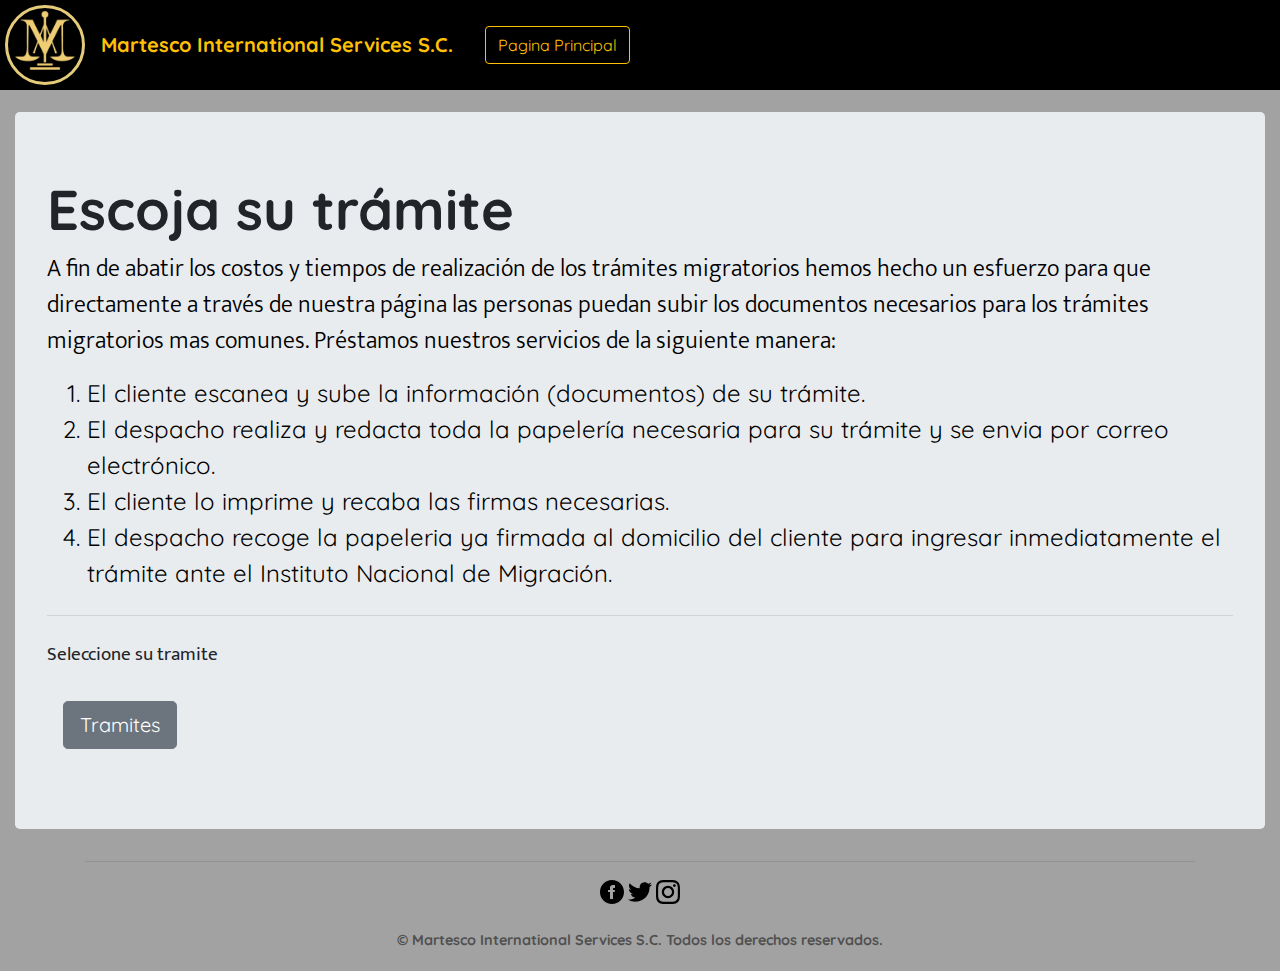
<file: tramites.html>
<!DOCTYPE html>
<html lang="en">

<head>
    <meta charset="UTF-8">
    <meta name="viewport" content="width=device-width, initial-scale=1.0">
    <meta http-equiv="X-UA-Compatible" content="ie=edge">
    <link rel="stylesheet" href="css/bootstrap.css">
    <link rel="stylesheet" href="js/JQueryUI/jquery-ui.css">
    <link rel="stylesheet" href="css/styles.css">
    <link rel="stylesheet" href="css/tempusdominus-bootstrap-4.min.css">
    <link rel="icon" href="img/icons/martesco_favicon.ico" type="image/x-icon">

    <script src="js/jquery.js"></script>
    <script src="js/JQueryUI/jquery-ui.js"></script>
    <script src="js/bootstrap.js"></script>
    <script src="js/main.js"></script>
    <script src="js/swal2.js"></script>
    <script src="js/moment.js"></script>
    <script src="js/tempusdominus-bootstrap-4.min.js"></script>

    <script>
        function TRA() {
            const {
                value: fruit
            } = Swal.fire({
                title: '<section class="Tramite">Trámites</section>',
                input: 'select',
                inputOptions: {
                    'Inscripcion para Constancia Empleador': 'Inscripcion para Constancia Empleador                              ',
                    'Visa Temporal por Oferta de Trabajo': 'Visa Temporal por Oferta de Trabajo',
                    'Visa Temporal por Unidad Familiar': 'Visa Temporal por Unidad Familiar',
                    'Cambio de residencia temporal estudiante a residente temporal con permiso de trabajo': 'Cambio de residencia temporal estudiante a residente temporal con permiso de trabajo'
                },
                inputPlaceholder: 'Tramites',
                showCancelButton: true,
                inputValidator: (value) => {
                    return new Promise((resolve) => {
                        if (value === 'Inscripcion para Constancia Empleador') {
                            resolve(CE())
                        } else if (value === 'Visa Temporal por Oferta de Trabajo') {
                            resolve(VTOT())
                        }
                        if (value === 'Visa Temporal por Unidad Familiar') {
                            resolve(VTUF())
                        } else if (value ===
                            'Cambio de residencia temporal estudiante a residente temporal con permiso de trabajo'
                        ) {
                            resolve(CCRT())
                        }
                    })
                }
            })
        }
        function SendM()
        {
            Swal.fire(
            'El correo a sido enviado con exito',
            'Presiona el boton para continuar',
            'success'
            )
        }
    </script>
    <title>Tramites</title>

    <link rel="shortcut icon" href="img/favicon/favicon.ico" type="image/x-icon">
    <link rel="icon" href="img/favicon/favicon.ico" type="image/x-icon">
</head>

<body>
    <header>
        <nav class="navbar navbar-expand-lg nav-menu w-100" id="nav" style="background-color: #000000;">
            <img src="img/logo2.png" class="d-inline-block align-top logo-nav" alt="">
            <span id="nombre" class="navbar-brand disabled" href="#">Martesco International Services S.C.</span>
            <button class="navbar-toggler" type="button" data-toggle="collapse" data-target="#navbarText"
                aria-controls="navbarText" aria-expanded="false" aria-label="Toggle navigation">
                <span class="navbar-toggler-icon"></span>
            </button>
            <div class="collapse navbar-collapse nav-menu  " id="navbarText">
                <span class="navbar-text">
                    <a href="index.html"><button class="btn btn-outline-warning " type="button">Pagina
                            Principal</button></a>
                </span>
            </div>
        </nav>
    </header>
    <main class="container-fluid">

        <div class="jumbotron">
            <h1 class="display-4 negritas">Escoja su trámite</h1>
            <p class="lead word-size font-black">
                A fin de abatir los costos y tiempos de realización de los trámites migratorios hemos hecho un esfuerzo
                para que directamente a través de nuestra página las personas puedan subir los documentos necesarios
                para los trámites migratorios mas comunes.

                Préstamos nuestros servicios de la siguiente manera:
                <ol class="word-size font-black">
                    <li>El cliente escanea y sube la información (documentos) de su trámite.</li>

                    <li>El despacho realiza y redacta toda la papelería necesaria para su trámite y se envia por
                        correo electrónico.</li>

                    <li>El cliente lo imprime y recaba las firmas necesarias.</li>

                    <li>El despacho recoge la papeleria ya firmada al domicilio del cliente para ingresar
                        inmediatamente el trámite ante el Instituto Nacional de Migración.</li>
                </ol>
            </p>
            <hr class="my-4">
            <p>Seleccione su tramite</p>
            <button type="button" class="btn btn-secondary btn-lg" onclick="TRA()">Tramites</button>
        </div>

        <section class="container">
            <div>
                <h2 id="title" class="text-justify negritas"></h2>
                <hr>
                <p id="description" class="text-justify word-size font-black"></p>
            </div>

            <div id="archivos">

            </div>
        </section>


    </main>
    <footer>
        <section class="icons text-center">
            <a href="https://www.facebook.com/martescois/" target="_blank"> <img src="img/icons/facebook.svg"
                    alt="Facebook icon"></a>
            <a href="https://twitter.com/martescois" target="_blank"><img src="img/icons/twitter.svg"
                    alt="Twitter Icon"></a>
            <a href=""><img src="img/icons/instagram.svg" alt="Instagram Icon"></a>
        </section>
        <ul class="copyright text-center">
            <li>&copy; Martesco International Services S.C. Todos los derechos reservados.</li>
        </ul>
        <br>
    </footer>
</body>

</html>
</file>
<file: css/styles.css>
@import url('https://fonts.googleapis.com/css?family=Mukta|Roboto');
@import url('https://fonts.googleapis.com/css?family=Quicksand&display=swap');
@import url("font-awesome.min.css");

html {
    scroll-behavior: smooth;
}

body {
    background: rgba(95, 94, 94, 0.575);
    font-family: 'Quicksand', sans-serif;
}

p {
    font-family: 'Mukta', sans-serif;
    font-size: 1.2rem;
}

main {
    padding-top: 7rem;
}

hr {
    font-weight: bold;
}

article.school-component {
    border: 1px solid black;
    box-shadow: black .2 0 0 .5rem;
}

.school-component-height {
    height: 18rem;
}

.word-break {
    word-break: break-all;
}
.word-size{
    font-size: 1.5rem;
    
}
.font-black{
    color: black;
}

.map {
    background: gray;
}

.table {
    display: table;
}

.table-cell {
    display: table-cell;
}

.align-middle {
    vertical-align: middle;
}

.relative {
    position: relative;
}

.inline-block-fix {
    display: inline-block;
}

.negritas {
    font-weight: bold;
}

.logo-nav {
    width: 5rem;
    height: 5rem;
    border-radius: 5rem;
    border: 3px solid #e5cc7a;
    margin: .3rem;
    margin-right: 1rem;
}

.nav-menu {
    font-size: 1.5rem;
    color: whitesmoke !important;

}

.copyright {
    color: rgb(80, 80, 80);
    font-size: 0.9em;
    font-weight: bold;
    line-height: 1em;
    margin: 2em 0 0 0;
    padding: 0;
    text-align: center;
}

.carousel-mine {
    max-height: 2rem;
    width: 100%;
    margin-bottom: 2rem;
}

#footer .icons a {
    -moz-transition: opacity 0.2s ease-in-out;
    -webkit-transition: opacity 0.2s ease-in-out;
    -ms-transition: opacity 0.2s ease-in-out;
    transition: opacity 0.2s ease-in-out;
    opacity: 0.35;
    color: #999;
}

#footer .icons a:hover {
    opacity: 0.75;
}

.icon {
    text-decoration: none;
    border-bottom: none;
    position: relative;

}

.icon:before {
    -moz-osx-font-smoothing: grayscale;
    -webkit-font-smoothing: antialiased;
    font-style: normal;
    font-weight: normal;
    color: #999;
    text-transform: none !important;
}

.icon>.label {
    display: none;
}

.icon.major {
    background: #666;
    border-radius: 100%;
    color: #999;
    cursor: default;
    display: inline-block;
    height: 5.5em;
    line-height: 5.5em;
    margin: 0 0 2em 0;
    width: 5.5em;
}

.icon.major:before {
    font-size: 2.5em;
}


#nav {
    position: fixed;
    margin: 0;
    padding: 0;
    overflow: hidden;
    top: 0;
    z-index: 999;
}

#hobbies {
    position: absolute;
    bottom: 0;
    height: 6rem;
}

#nombre {
    color: #ffc107;
    font-weight: bold;
    font-family: 'Quicksand', sans-serif;
}

#links a {
    cursor: pointer;
    opacity: 1;
    transition-duration: .5s;
}

#links a:hover {
    opacity: .5;
    transform: translate(-50%, -50%);
    -ms-transform: translate(-50%, -50%);
    transition-duration: .5s;
}

#insta {
    width: 7.5rem !important;
    height: 7.5rem !important;
}

#links img {
    width: 6rem;
    height: 6rem;
}

header a {
    cursor: pointer;
}

.btn {
    margin: 1rem;
}

.Tramite {
    width: 50rem;
}
</file>
